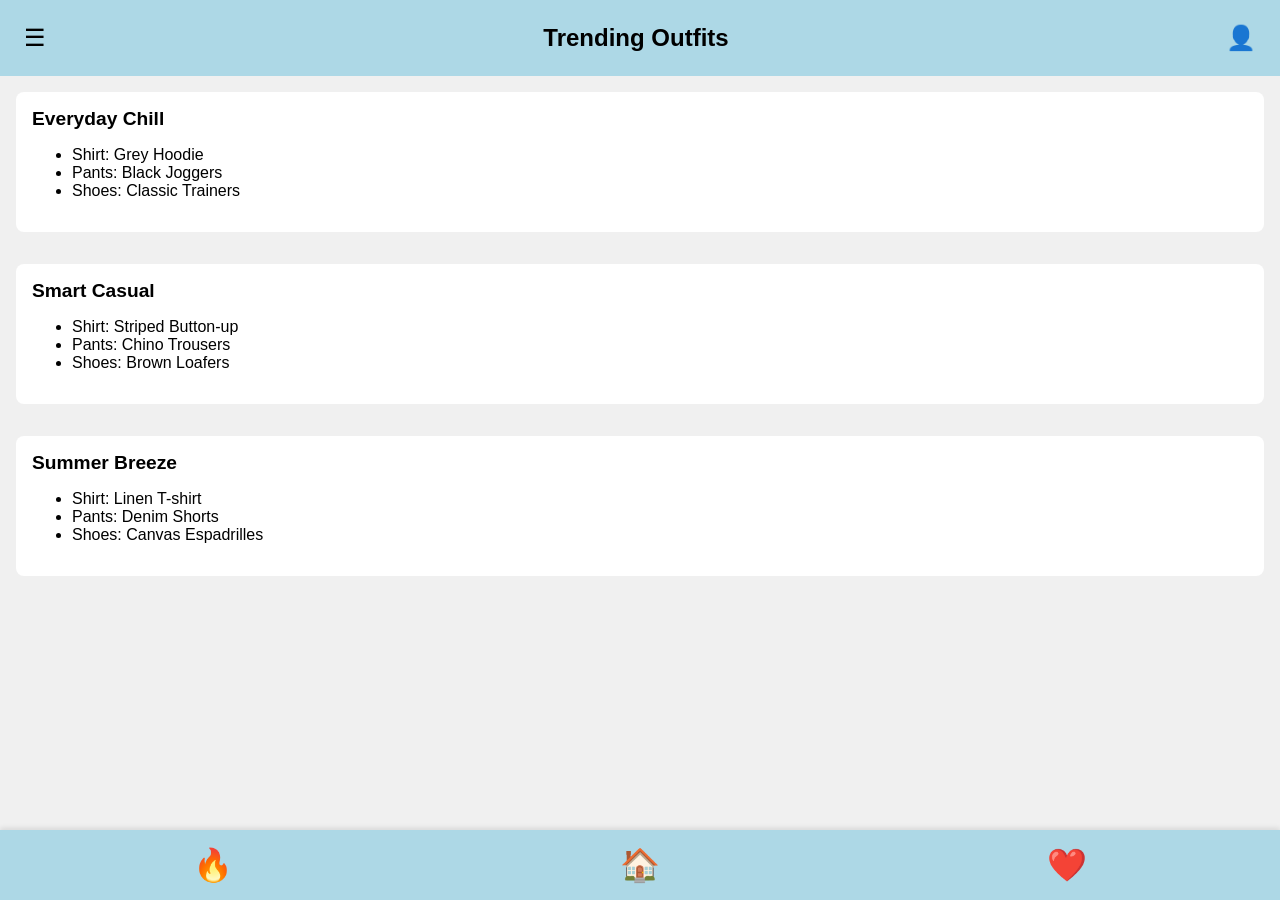
<file: trending.html>
<!DOCTYPE html>
<html>
  <head>
    <title>FitFinder - Trending Outfits</title>
    <link rel="stylesheet" href="style.css">
  </head>
  <body>
    <header>
      <div id="menu-icon">☰</div>
      <h1>Trending Outfits</h1>
      <div id="profile-icon">👤</div>
    </header>
    <main>
      <section class="trending-outfit">
        <h2>Everyday Chill</h2>
        <ul>
          <li>Shirt: Grey Hoodie</li>
          <li>Pants: Black Joggers</li>
          <li>Shoes: Classic Trainers</li>
        </ul>
      </section>

      <section class="trending-outfit">
        <h2>Smart Casual</h2>
        <ul>
          <li>Shirt: Striped Button-up</li>
          <li>Pants: Chino Trousers</li>
          <li>Shoes: Brown Loafers</li>
        </ul>
      </section>

      <section class="trending-outfit">
        <h2>Summer Breeze</h2>
        <ul>
          <li>Shirt: Linen T-shirt</li>
          <li>Pants: Denim Shorts</li>
          <li>Shoes: Canvas Espadrilles</li>
        </ul>
      </section>
    </main>
    <footer>
      <a href="trending.html" id="fire-button">🔥</a>
      <a href="index.html" id="home-button">🏠</a>
      <a href="wishlist.html" id="heart-button">❤️</a>
    </footer>
  </body>
</html>
</file>
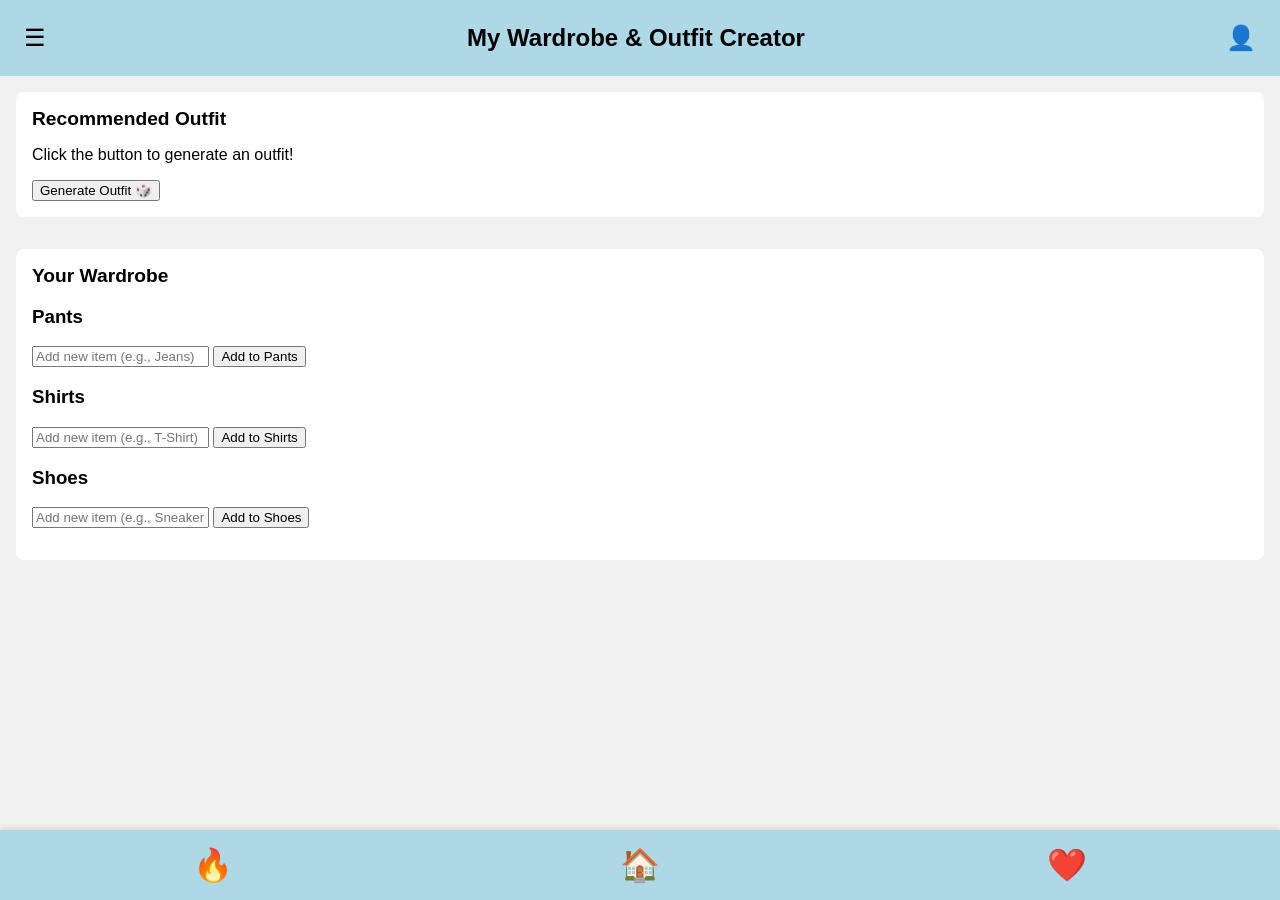
<file: wardrobe.html>
<!DOCTYPE html>
<html>
  <head>
    <title>FitFinder - My Wardrobe & Outfit Creator</title>
    <link rel="stylesheet" href="style.css">
  </head>
  <body>
    <header>
      <div id="menu-icon">☰</div>
      <h1>My Wardrobe & Outfit Creator</h1>
      <div id="profile-icon">👤</div>
    </header>

    <main>
      <section id="mannequin-display">
  <div class="mannequin-box">
    <h2>Recommended Outfit</h2>
    <p id="outfit-result">Click the button to generate an outfit!</p>
    <button id="generate-outfit-button">Generate Outfit 🎲</button>
  </div>
</section>

      <section id="wardrobe-items-for-creation">
        <div class="saved-items-box">
          <h2>Your Wardrobe</h2>

          <div class="clothing-category">
            <h3>Pants</h3>
            <input type="text" id="pants-item-input" class="add-item-input" placeholder="Add new item (e.g., Jeans)">
            <button id="add-to-pants-button" class="add-item-button">Add to Pants</button>
            <ul id="pants-list" class="clothing-list"></ul>
          </div>

          <div class="clothing-category">
            <h3>Shirts</h3>
            <input type="text" id="shirts-item-input" class="add-item-input" placeholder="Add new item (e.g., T-Shirt)">
            <button id="add-to-shirts-button" class="add-item-button">Add to Shirts</button>
            <ul id="shirts-list" class="clothing-list"></ul>
          </div>

          <div class="clothing-category">
            <h3>Shoes</h3>
            <input type="text" id="shoes-item-input" class="add-item-input" placeholder="Add new item (e.g., Sneakers)">
            <button id="add-to-shoes-button" class="add-item-button">Add to Shoes</button>
            <ul id="shoes-list" class="clothing-list"></ul>
          </div>

          <div id="custom-categories">
            <!-- Future feature -->
          </div>
        </div>
      </section>
    </main>

    <footer>
      <a href="trending.html" id="fire-button">🔥</a>
      <a href="index.html" id="home-button">🏠</a>
      <a href="wishlist.html" id="heart-button">❤️</a>
    </footer>

    <script src="buttoncode.js"></script>
  </body>
</html>
</file>
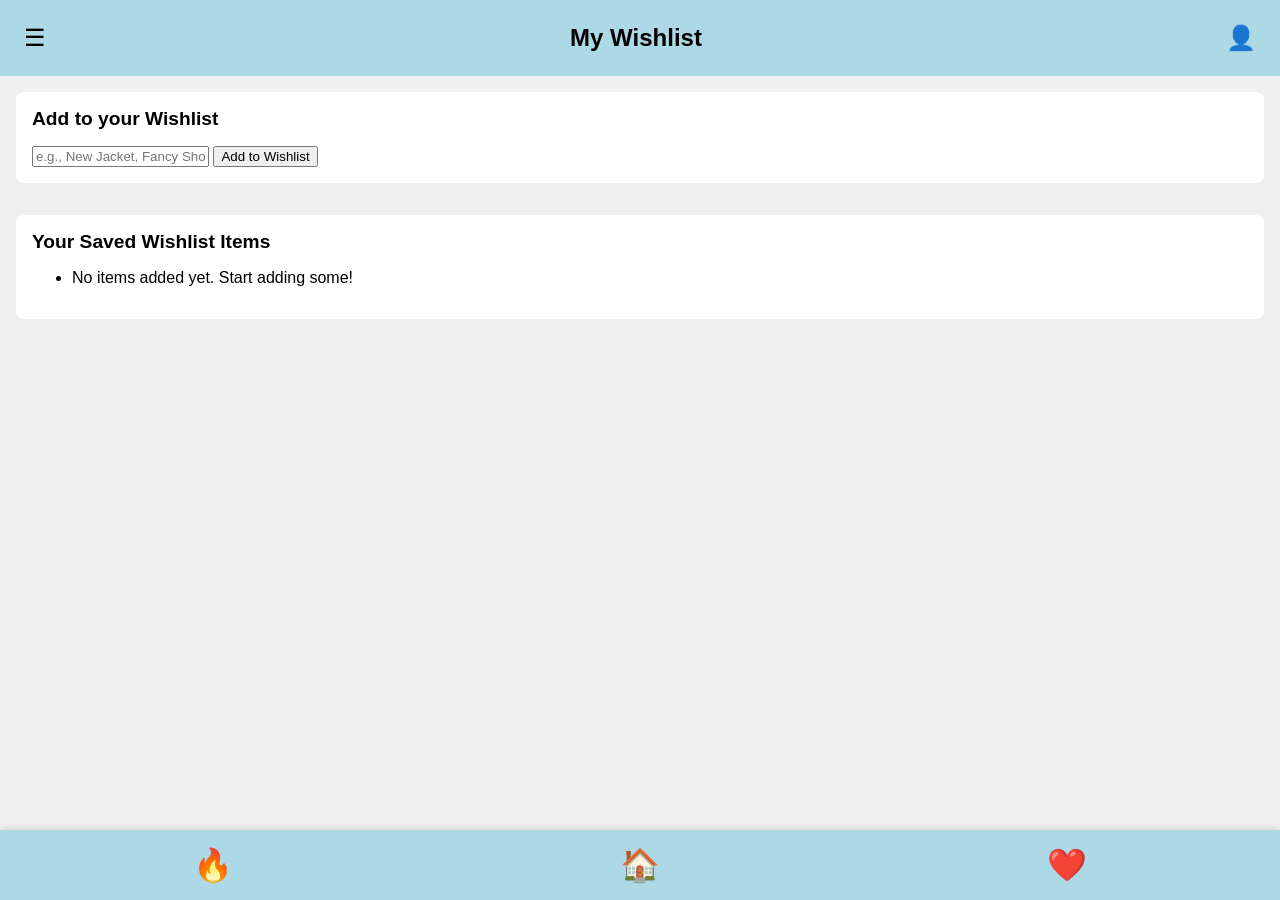
<file: wishlist.html>
<!DOCTYPE html>
<html>
  <head>
    <title>FitFinder - My Wishlist</title>
    <link rel="stylesheet" href="style.css">
  </head>
  <body>
    <header>
      <div id="menu-icon">☰</div>
      <h1>My Wishlist</h1>
      <div id="profile-icon">👤</div>
    </header>
    <main>
      <section id="wishlist-editor">
        <h2>Add to your Wishlist</h2>
        <input type="text" id="wishlist-item-input" placeholder="e.g., New Jacket, Fancy Shoes">
        <button id="add-to-wishlist-button">Add to Wishlist</button>
      </section>

      <section id="saved-wishlist-items">
        <h2>Your Saved Wishlist Items</h2>
        <ul id="wishlist-items-list">
          <li>No items added yet. Start adding some!</li>
        </ul>
      </section>
    </main>
    <footer>
      <a href="trending.html" id="fire-button">🔥</a>
      <a href="index.html" id="home-button">🏠</a>
      <a href="wishlist.html" id="heart-button">❤️</a>
    </footer>
  </body>
</html>
</file>
<file: style.css>
body {
  margin: 0;
  font-family: sans-serif;
  background-color: #f0f0f0;
}

header {
  display: flex;
  justify-content: space-between;
  align-items: center;
  padding: 1rem;
  background-color: #add8e6; /* Light blue from wireframe */
  color: #000;
}

header h1 {
  margin: 0;
  font-size: 1.5rem;
}

#menu-icon, #profile-icon {
  font-size: 1.5rem;
  padding: 0.5rem;
}

main {
  padding: 1rem;
  padding-bottom: 4rem; /* Space for fixed footer */
}

section {
  margin-bottom: 2rem;
  background-color: #fff;
  padding: 1rem;
  border-radius: 8px;
}

h2 {
  margin-top: 0;
  display: flex;
  justify-content: space-between;
  align-items: center;
  font-size: 1.2rem;
}

h2 a {
  text-decoration: none;
  color: #000;
  font-weight: bold;
  font-size: 1.5rem;
}

.item-grid {
  display: grid;
  grid-template-columns: repeat(3, 1fr); /* Three columns */
  gap: 1rem; /* Space between images */
}

.item-grid img {
  width: 100%; /* Make images fill their grid space */
  height: auto;
  border: 1px solid #ddd;
  border-radius: 4px;
  box-sizing: border-box; /* Include padding and border in the element's total width and height */
}

footer {
  position: fixed; /* Make the footer always display at the bottom */
  bottom: 0;
  left: 0;
  width: 100%;
  display: flex;
  justify-content: space-around; /* Space out the icons evenly */
  align-items: center;
  padding: 0.8rem 0;
  background-color: #add8e6; /* Light blue from wireframe */
  box-shadow: 0 -2px 5px rgba(0,0,0,0.1); /* Optional: add a subtle shadow */
}

footer a {
  font-size: 2rem; /* Make emojis larger */
  text-decoration: none;
  color: #000;
  padding: 0.2rem;
}
</file>
